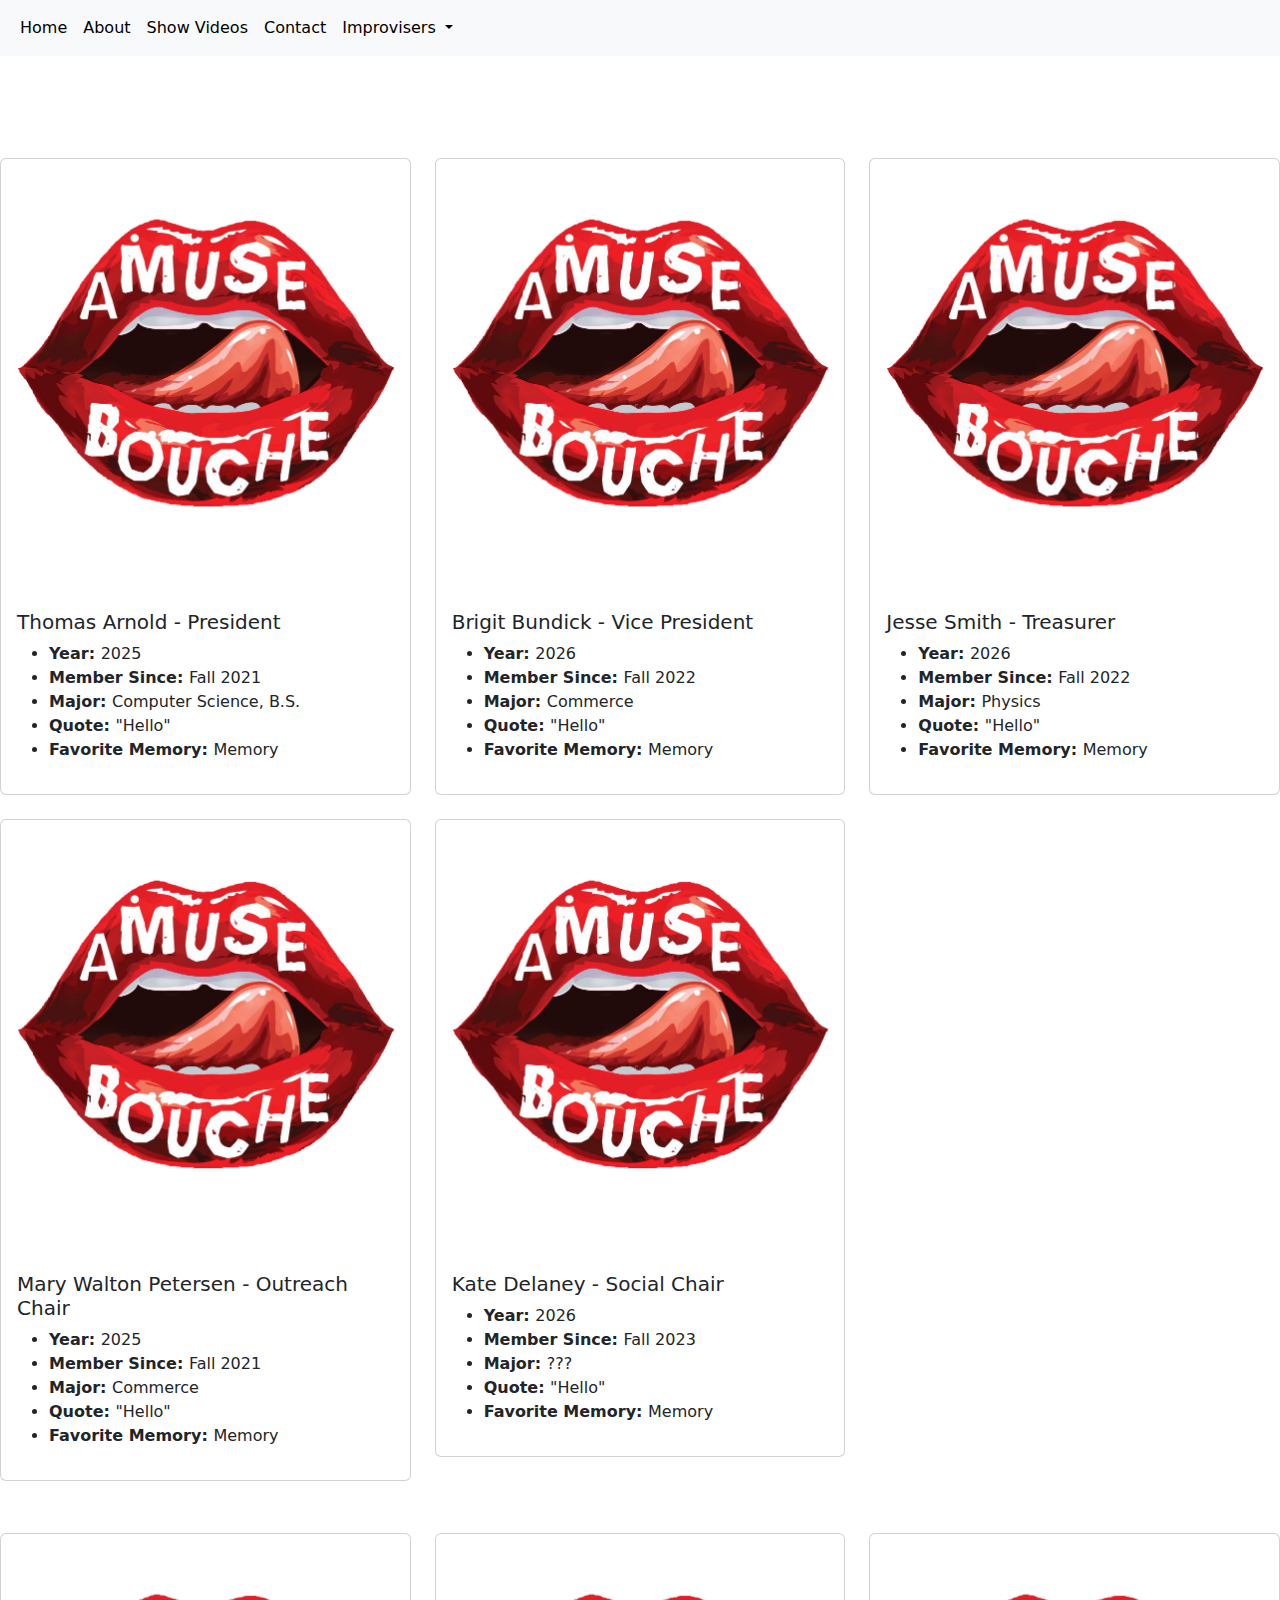
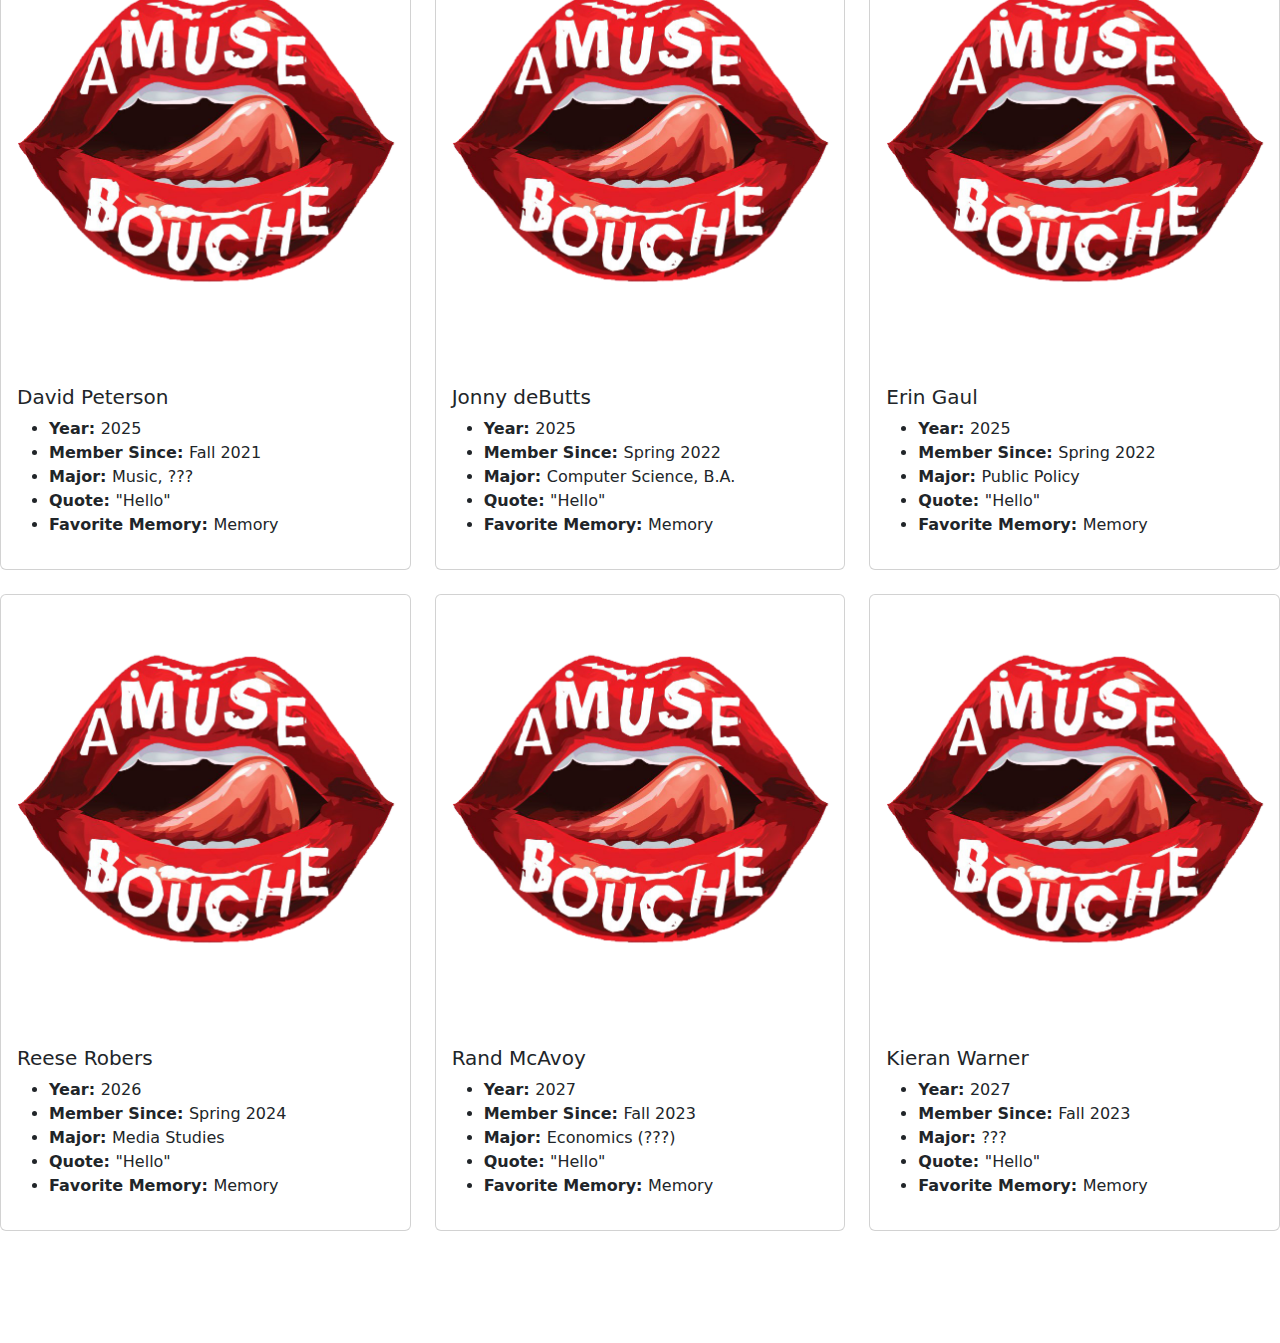
<file: active.html>
<!DOCTYPE html>
<html lang="en">
  <head>
    <meta charset="utf-8" />
    <title>Amuse Bouche</title>
    <meta name="viewport" content="width=device-width, initial-scale=1" />
    <link rel="icon" type="image/x-icon" href="images/ABLogo.png" />
    <link
      href="https://cdn.jsdelivr.net/npm/bootstrap@5.3.3/dist/css/bootstrap.min.css"
      rel="stylesheet"
      integrity="sha384-QWTKZyjpPEjISv5WaRU9OFeRpok6YctnYmDr5pNlyT2bRjXh0JMhjY6hW+ALEwIH"
      crossorigin="anonymous"
    />
    <link rel="stylesheet" href="./css/active.css" />
    <script
      src="https://cdn.jsdelivr.net/npm/bootstrap@5.3.3/dist/js/bootstrap.bundle.min.js"
      integrity="sha384-YvpcrYf0tY3lHB60NNkmXc5s9fDVZLESaAA55NDzOxhy9GkcIdslK1eN7N6jIeHz"
      crossorigin="anonymous"
    ></script>
  </head>
  <body>
    <!--Navbar-->
    <nav class="navbar navbar-expand-lg bg-body-tertiary">
      <div class="container-fluid">
        <div class="collapse navbar-collapse" id="navbarNav">
          <ul class="navbar-nav">
            <li class="nav-item">
              <a class="nav-link active" aria-current="page" href="./index.html"
                >Home</a
              >
            </li>
            <li class="nav-item">
              <a class="nav-link active" aria-current="page" href="./about.html"
                >About</a
              >
            </li>
            <li class="nav-item">
              <a class="nav-link active" href="./videos.html"> Show Videos </a>
            </li>
            <li class="nav-item">
              <a
                class="nav-link active"
                aria-current="page"
                href="./contact.html"
                >Contact</a
              >
            </li>
            <li class="nav-item dropdown">
              <a
                class="nav-link dropdown-toggle active"
                href="#"
                role="button"
                data-bs-toggle="dropdown"
                aria-expanded="false"
              >
                Improvisers
              </a>
              <ul class="dropdown-menu">
                <li>
                  <a class="dropdown-item" href="./active.html">Active</a>
                </li>
                <li>
                  <a class="dropdown-item" href="./alumni.html">Alumni</a>
                </li>
              </ul>
            </li>
          </ul>
        </div>
      </div>
    </nav>
    <h1>Current Members</h1>
    <h2>Exec</h2>
    <div class="row row-cols-1 row-cols-md-3 g-4">
      <div class="col">
        <div class="card">
          <img
            src="./images/ABLogo.png"
            class="card-img-top headshot"
            alt="..."
          />
          <div class="card-body">
            <h5 class="card-title">Thomas Arnold - President</h5>
            <ul>
              <li><strong>Year: </strong>2025</li>
              <li><strong>Member Since: </strong>Fall 2021</li>
              <li><strong>Major: </strong>Computer Science, B.S.</li>
              <li><strong>Quote: </strong>"Hello"</li>
              <li><strong>Favorite Memory: </strong>Memory</li>
            </ul>
          </div>
        </div>
      </div>
      <div class="col">
        <div class="card">
          <img src="./images/ABLogo.png" class="card-img-top" alt="..." />
          <div class="card-body">
            <h5 class="card-title">Brigit Bundick - Vice President</h5>
            <ul>
              <li><strong>Year: </strong>2026</li>
              <li><strong>Member Since: </strong>Fall 2022</li>
              <li><strong>Major: </strong>Commerce</li>
              <li><strong>Quote: </strong>"Hello"</li>
              <li><strong>Favorite Memory: </strong>Memory</li>
            </ul>
          </div>
        </div>
      </div>
      <div class="col">
        <div class="card">
          <img src="./images/ABLogo.png" class="card-img-top" alt="..." />
          <div class="card-body">
            <h5 class="card-title">Jesse Smith - Treasurer</h5>
            <ul>
              <li><strong>Year: </strong>2026</li>
              <li><strong>Member Since: </strong>Fall 2022</li>
              <li><strong>Major: </strong>Physics</li>
              <li><strong>Quote: </strong>"Hello"</li>
              <li><strong>Favorite Memory: </strong>Memory</li>
            </ul>
          </div>
        </div>
      </div>
      <div class="col">
        <div class="card">
          <img src="./images/ABLogo.png" class="card-img-top" alt="..." />
          <div class="card-body">
            <h5 class="card-title">Mary Walton Petersen - Outreach Chair</h5>
            <ul>
              <li><strong>Year: </strong>2025</li>
              <li><strong>Member Since: </strong>Fall 2021</li>
              <li><strong>Major: </strong>Commerce</li>
              <li><strong>Quote: </strong>"Hello"</li>
              <li><strong>Favorite Memory: </strong>Memory</li>
            </ul>
          </div>
        </div>
      </div>
      <div class="col">
        <div class="card">
          <img src="./images/ABLogo.png" class="card-img-top" alt="..." />
          <div class="card-body">
            <h5 class="card-title">Kate Delaney - Social Chair</h5>
            <ul>
              <li><strong>Year: </strong>2026</li>
              <li><strong>Member Since: </strong>Fall 2023</li>
              <li><strong>Major: </strong>???</li>
              <li><strong>Quote: </strong>"Hello"</li>
              <li><strong>Favorite Memory: </strong>Memory</li>
            </ul>
          </div>
        </div>
      </div>
    </div>
    <hr class="rounded" id="exec-seperator" />
    <!--Non-Exec-->
    <div class="row row-cols-1 row-cols-md-3 g-4">
      <div class="col">
        <div class="card">
          <img
            src="./images/ABLogo.png"
            class="card-img-top headshot"
            alt="..."
          />
          <div class="card-body">
            <h5 class="card-title">David Peterson</h5>
            <ul>
              <li><strong>Year: </strong>2025</li>
              <li><strong>Member Since: </strong>Fall 2021</li>
              <li><strong>Major: </strong>Music, ???</li>
              <li><strong>Quote: </strong>"Hello"</li>
              <li><strong>Favorite Memory: </strong>Memory</li>
            </ul>
          </div>
        </div>
      </div>
      <div class="col">
        <div class="card">
          <img src="./images/ABLogo.png" class="card-img-top" alt="..." />
          <div class="card-body">
            <h5 class="card-title">Jonny deButts</h5>
            <ul>
              <li><strong>Year: </strong>2025</li>
              <li><strong>Member Since: </strong>Spring 2022</li>
              <li><strong>Major: </strong>Computer Science, B.A.</li>
              <li><strong>Quote: </strong>"Hello"</li>
              <li><strong>Favorite Memory: </strong>Memory</li>
            </ul>
          </div>
        </div>
      </div>
      <div class="col">
        <div class="card">
          <img
            src="./images/ABLogo.png"
            class="card-img-top headshot"
            alt="..."
          />
          <div class="card-body">
            <h5 class="card-title">Erin Gaul</h5>
            <ul>
              <li><strong>Year: </strong>2025</li>
              <li><strong>Member Since: </strong>Spring 2022</li>
              <li><strong>Major: </strong>Public Policy</li>
              <li><strong>Quote: </strong>"Hello"</li>
              <li><strong>Favorite Memory: </strong>Memory</li>
            </ul>
          </div>
        </div>
      </div>
      <div class="col">
        <div class="card">
          <img src="./images/ABLogo.png" class="card-img-top" alt="..." />
          <div class="card-body">
            <h5 class="card-title">Reese Robers</h5>
            <ul>
              <li><strong>Year: </strong>2026</li>
              <li><strong>Member Since: </strong>Spring 2024</li>
              <li><strong>Major: </strong>Media Studies</li>
              <li><strong>Quote: </strong>"Hello"</li>
              <li><strong>Favorite Memory: </strong>Memory</li>
            </ul>
          </div>
        </div>
      </div>
      <div class="col">
        <div class="card">
          <img src="./images/ABLogo.png" class="card-img-top" alt="..." />
          <div class="card-body">
            <h5 class="card-title">Rand McAvoy</h5>
            <ul>
              <li><strong>Year: </strong>2027</li>
              <li><strong>Member Since: </strong>Fall 2023</li>
              <li><strong>Major: </strong>Economics (???)</li>
              <li><strong>Quote: </strong>"Hello"</li>
              <li><strong>Favorite Memory: </strong>Memory</li>
            </ul>
          </div>
        </div>
      </div>
      <div class="col">
        <div class="card">
          <img src="./images/ABLogo.png" class="card-img-top" alt="..." />
          <div class="card-body">
            <h5 class="card-title">Kieran Warner</h5>
            <ul>
              <li><strong>Year: </strong>2027</li>
              <li><strong>Member Since: </strong>Fall 2023</li>
              <li><strong>Major: </strong>???</li>
              <li><strong>Quote: </strong>"Hello"</li>
              <li><strong>Favorite Memory: </strong>Memory</li>
            </ul>
          </div>
        </div>
      </div>
    </div>
    <div class="footer">
      <p>
        Amuse Bouche is a Contracted Independent Organization (CIO) at the
        University of Virginia. Although this organization has members who are
        University of Virginia students and may have University employees
        associated or engaged in its activities and affairs, the organization is
        not a part of or an agency of the University. It is a separate and
        independent organization, which is responsible for and manages its own
        activities and affairs. The University does not direct, supervise or
        control the organization and is not responsible for the organization’s
        contracts, acts or omissions.
      </p>
    </div>
  </body>
</html>
</file>
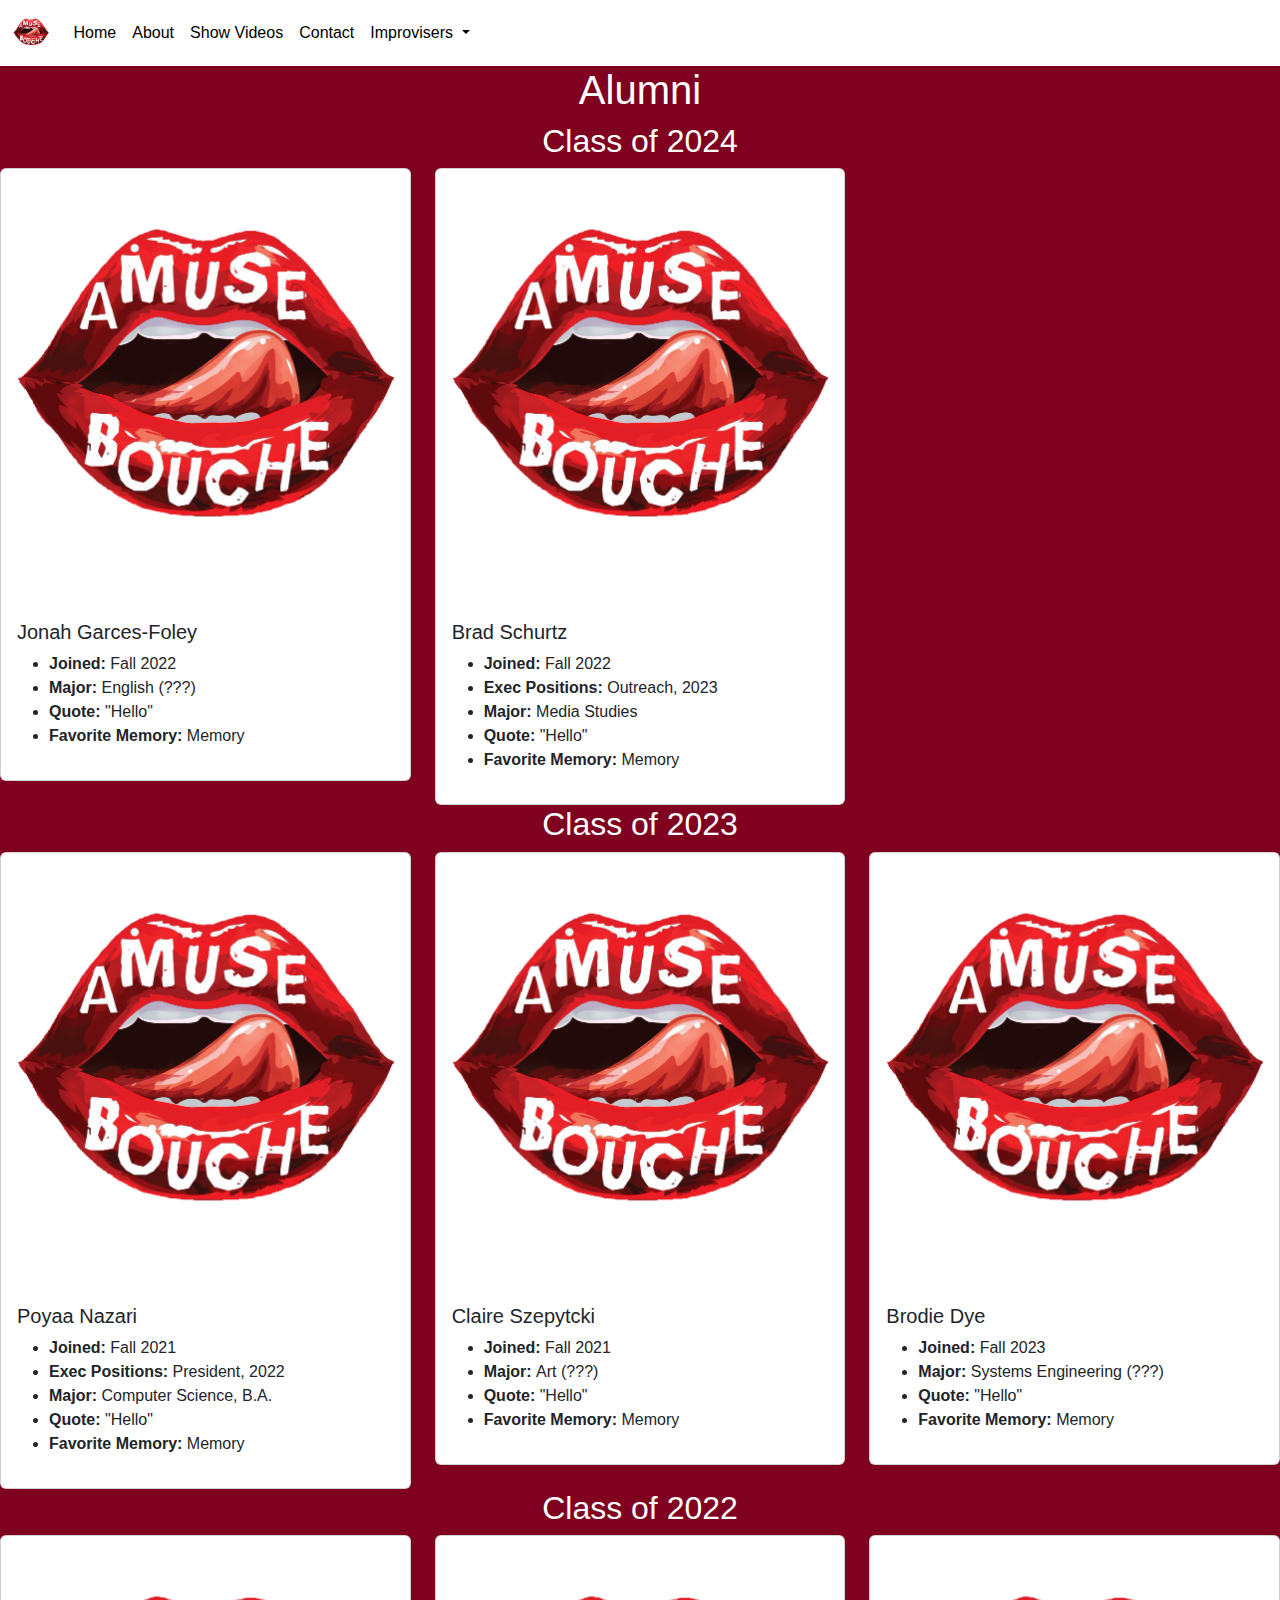
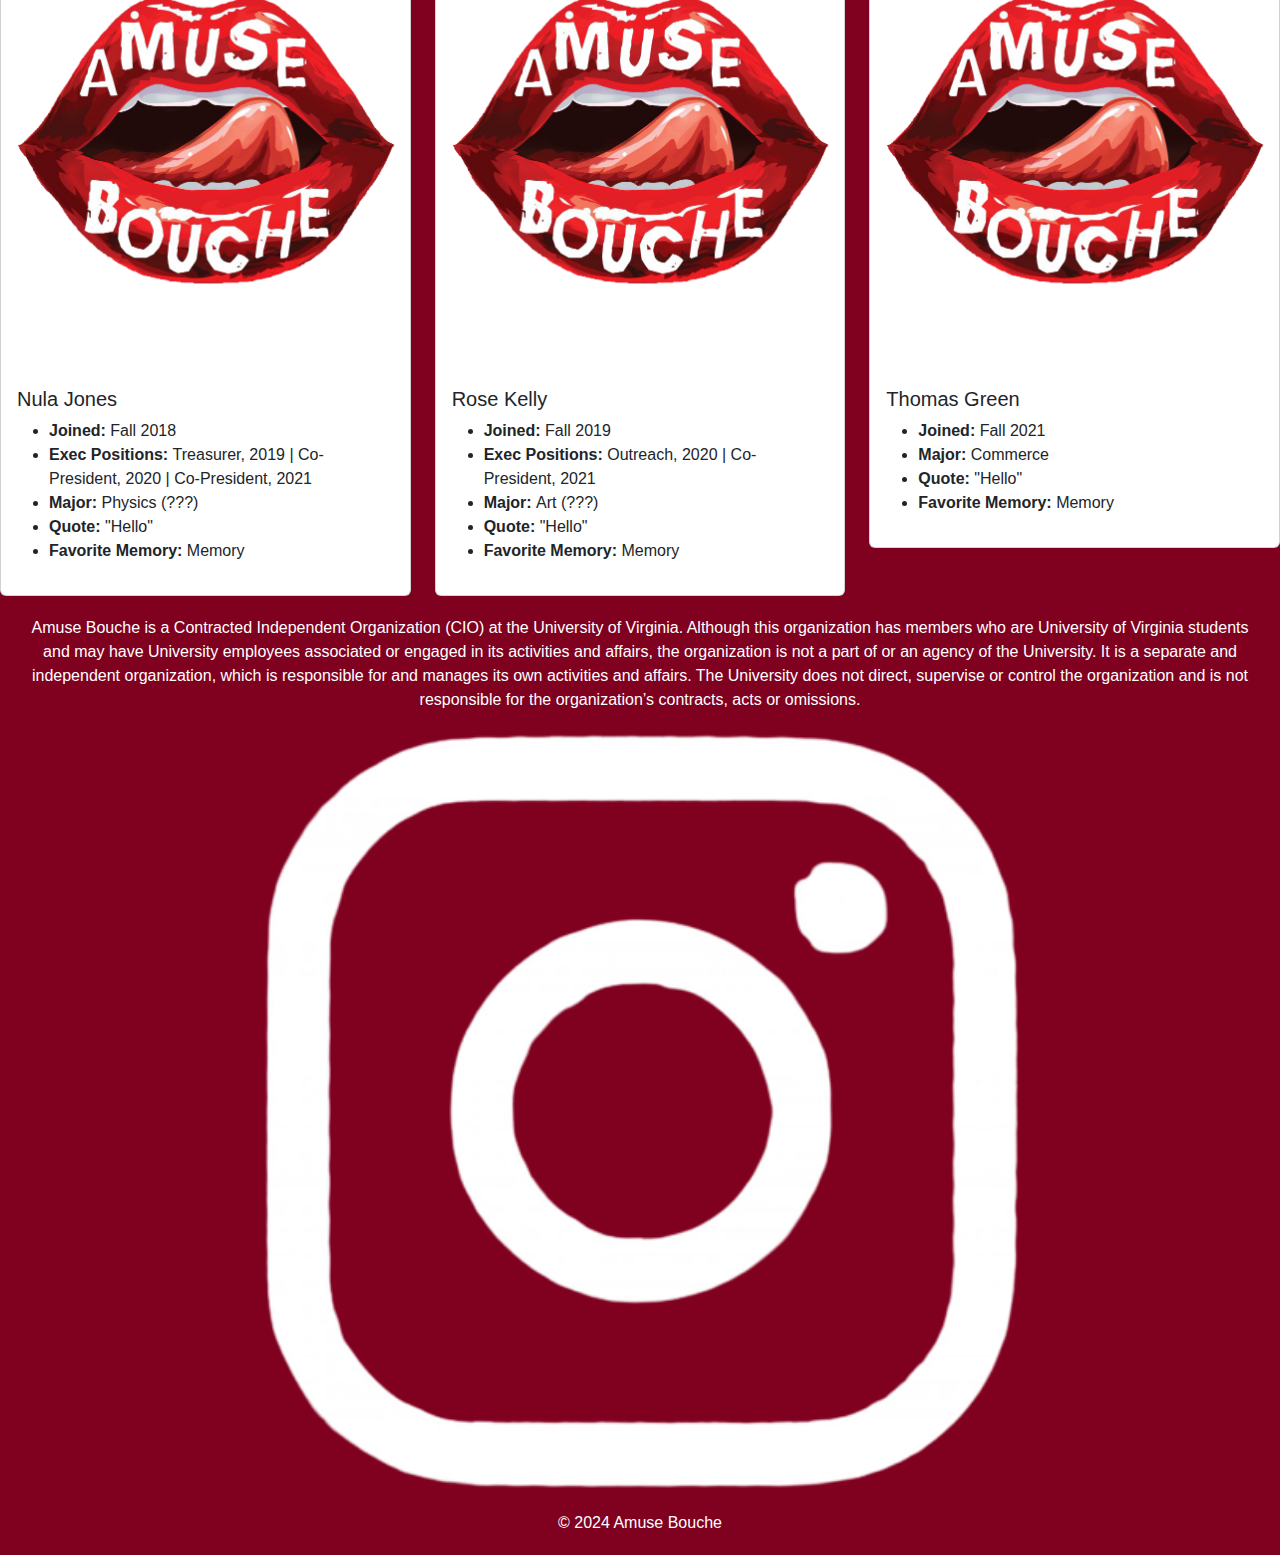
<file: alumni.html>
<!DOCTYPE html>
<html lang="en">
  <head>
    <meta charset="utf-8" />
    <title>Amuse Bouche</title>
    <meta name="viewport" content="width=device-width, initial-scale=1" />
    <link rel="icon" type="image/x-icon" href="images/ABLogo.png" />
    <link
      href="https://cdn.jsdelivr.net/npm/bootstrap@5.3.3/dist/css/bootstrap.min.css"
      rel="stylesheet"
      integrity="sha384-QWTKZyjpPEjISv5WaRU9OFeRpok6YctnYmDr5pNlyT2bRjXh0JMhjY6hW+ALEwIH"
      crossorigin="anonymous"
    />
    <link rel="stylesheet" href="./css/active.css" />
    <link rel="stylesheet" href="./css/universal.css" />
    <link rel="stylesheet" href="./css/navbar.css" />
    <link rel="stylesheet" href="./css/footer.css" />
    <script
      src="https://cdn.jsdelivr.net/npm/bootstrap@5.3.3/dist/js/bootstrap.bundle.min.js"
      integrity="sha384-YvpcrYf0tY3lHB60NNkmXc5s9fDVZLESaAA55NDzOxhy9GkcIdslK1eN7N6jIeHz"
      crossorigin="anonymous"
    ></script>
  </head>
  <body>
    <!--Navbar-->
    <nav
      class="navbar navbar-expand-lg bg-body-tertiary"
      style="background-color: white !important"
    >
      <div class="container-fluid">
        <a class="navbar-brand" href="#">
          <img
            src="images/ABLogo.png"
            alt="Amuse Bouche Logo"
            style="height: 40px"
          />
        </a>
        <button
          class="navbar-toggler"
          type="button"
          data-bs-toggle="collapse"
          data-bs-target="#navbarNav"
          aria-controls="navbarNav"
          aria-expanded="false"
          aria-label="Toggle navigation"
        >
          <span class="navbar-toggler-icon"></span>
        </button>
        <div class="collapse navbar-collapse" id="navbarNav">
          <ul class="navbar-nav">
            <li class="nav-item">
              <a class="nav-link active" aria-current="page" href="./index.html"
                >Home</a
              >
            </li>
            <li class="nav-item">
              <a class="nav-link" aria-current="page" href="./about.html"
                >About</a
              >
            </li>
            <li class="nav-item">
              <a class="nav-link" href="./videos.html">Show Videos</a>
            </li>
            <li class="nav-item">
              <a class="nav-link" aria-current="page" href="./contact.html"
                >Contact</a
              >
            </li>
            <li class="nav-item dropdown">
              <a
                class="nav-link dropdown-toggle"
                href="#"
                role="button"
                data-bs-toggle="dropdown"
                aria-expanded="false"
              >
                Improvisers
              </a>
              <ul class="dropdown-menu">
                <li>
                  <a class="dropdown-item" href="./active.html">Active</a>
                </li>
                <li>
                  <a class="dropdown-item" href="./alumni.html">Alumni</a>
                </li>
              </ul>
            </li>
          </ul>
        </div>
      </div>
    </nav>
    <h1>Alumni</h1>
    <h2>Class of 2024</h2>
    <div class="row row-cols-1 row-cols-md-3 g-4">
      <div class="col">
        <div class="card">
          <img
            src="./images/ABLogo.png"
            class="card-img-top headshot"
            alt="..."
          />
          <div class="card-body">
            <h5 class="card-title">Jonah Garces-Foley</h5>
            <ul>
              <li><strong>Joined: </strong>Fall 2022</li>
              <li><strong>Major: </strong>English (???)</li>
              <li><strong>Quote: </strong>"Hello"</li>
              <li><strong>Favorite Memory: </strong>Memory</li>
            </ul>
          </div>
        </div>
      </div>
      <div class="col">
        <div class="card">
          <img src="./images/ABLogo.png" class="card-img-top" alt="..." />
          <div class="card-body">
            <h5 class="card-title">Brad Schurtz</h5>
            <ul>
              <li><strong>Joined: </strong>Fall 2022</li>
              <li><strong>Exec Positions: </strong>Outreach, 2023</li>
              <li><strong>Major: </strong>Media Studies</li>
              <li><strong>Quote: </strong>"Hello"</li>
              <li><strong>Favorite Memory: </strong>Memory</li>
            </ul>
          </div>
        </div>
      </div>
    </div>
    <h2>Class of 2023</h2>
    <div class="row row-cols-1 row-cols-md-3 g-4">
      <div class="col">
        <div class="card">
          <img
            src="./images/ABLogo.png"
            class="card-img-top headshot"
            alt="..."
          />
          <div class="card-body">
            <h5 class="card-title">Poyaa Nazari</h5>
            <ul>
              <li><strong>Joined: </strong>Fall 2021</li>
              <li><strong>Exec Positions: </strong> President, 2022</li>
              <li><strong>Major: </strong>Computer Science, B.A.</li>
              <li><strong>Quote: </strong>"Hello"</li>
              <li><strong>Favorite Memory: </strong>Memory</li>
            </ul>
          </div>
        </div>
      </div>
      <div class="col">
        <div class="card">
          <img src="./images/ABLogo.png" class="card-img-top" alt="..." />
          <div class="card-body">
            <h5 class="card-title">Claire Szepytcki</h5>
            <ul>
              <li><strong>Joined: </strong>Fall 2021</li>
              <li><strong>Major: </strong>Art (???)</li>
              <li><strong>Quote: </strong>"Hello"</li>
              <li><strong>Favorite Memory: </strong>Memory</li>
            </ul>
          </div>
        </div>
      </div>
      <div class="col">
        <div class="card">
          <img src="./images/ABLogo.png" class="card-img-top" alt="..." />
          <div class="card-body">
            <h5 class="card-title">Brodie Dye</h5>
            <ul>
              <li><strong>Joined: </strong>Fall 2023</li>
              <li><strong>Major: </strong>Systems Engineering (???)</li>
              <li><strong>Quote: </strong>"Hello"</li>
              <li><strong>Favorite Memory: </strong>Memory</li>
            </ul>
          </div>
        </div>
      </div>
    </div>
    <h2>Class of 2022</h2>
    <div class="row row-cols-1 row-cols-md-3 g-4">
      <div class="col">
        <div class="card">
          <img
            src="./images/ABLogo.png"
            class="card-img-top headshot"
            alt="..."
          />
          <div class="card-body">
            <h5 class="card-title">Nula Jones</h5>
            <ul>
              <li><strong>Joined: </strong>Fall 2018</li>
              <li>
                <strong>Exec Positions: </strong> Treasurer, 2019 |
                Co-President, 2020 | Co-President, 2021
              </li>
              <li><strong>Major: </strong>Physics (???)</li>
              <li><strong>Quote: </strong>"Hello"</li>
              <li><strong>Favorite Memory: </strong>Memory</li>
            </ul>
          </div>
        </div>
      </div>
      <div class="col">
        <div class="card">
          <img src="./images/ABLogo.png" class="card-img-top" alt="..." />
          <div class="card-body">
            <h5 class="card-title">Rose Kelly</h5>
            <ul>
              <li><strong>Joined: </strong>Fall 2019</li>
              <li>
                <strong>Exec Positions: </strong>Outreach, 2020 | Co-President,
                2021
              </li>
              <li><strong>Major: </strong>Art (???)</li>
              <li><strong>Quote: </strong>"Hello"</li>
              <li><strong>Favorite Memory: </strong>Memory</li>
            </ul>
          </div>
        </div>
      </div>
      <div class="col">
        <div class="card">
          <img src="./images/ABLogo.png" class="card-img-top" alt="..." />
          <div class="card-body">
            <h5 class="card-title">Thomas Green</h5>
            <ul>
              <li><strong>Joined: </strong>Fall 2021</li>
              <li><strong>Major: </strong>Commerce</li>
              <li><strong>Quote: </strong>"Hello"</li>
              <li><strong>Favorite Memory: </strong>Memory</li>
            </ul>
          </div>
        </div>
      </div>
    </div>
    <!--Footer-->
    <div class="footer">
      <p>
        Amuse Bouche is a Contracted Independent Organization (CIO) at the
        University of Virginia. Although this organization has members who are
        University of Virginia students and may have University employees
        associated or engaged in its activities and affairs, the organization is
        not a part of or an agency of the University. It is a separate and
        independent organization, which is responsible for and manages its own
        activities and affairs. The University does not direct, supervise or
        control the organization and is not responsible for the organization’s
        contracts, acts or omissions.
      </p>
      <span>
        <a href="https://www.instagram.com/amusebouchecomedy/" target="_blank">
          <img id="instagram" src="images/instagram.png" alt="Instagram Logo" />
        </a>
      </span>
      <p>© 2024 Amuse Bouche</p>
    </div>
  </body>
</html>
</file>
<file: css/active.css>
.bullet {
  font-weight: bold;
}

h1,
h2,
p {
  color: white;
  text-align: center;
}

hr {
    color: white;
    border: none;
    height: 20px;
}
</file>
<file: css/universal.css>
body {
  background-color: #800020;
  color: #000000;
  font-family: Arial, sans-serif;
  margin: 0;
  padding: 0;
}

body > nav {
  background-color: white;
}
</file>
<file: css/navbar.css>
#navbarNav {
  background-color: white;
}

.nav-link {
  color: black !important;
}

.navbar-nav .dropdown-menu {
  background-color: black;
}

.dropdown-item {
  color: white;
}

.dropdown-item:hover,
.dropdown-item:focus {
  color: #800020;
  background-color: white;
}

@media (max-width: 768px) {
  .navbar {
    display: flex !important;
  }

  .navbar-collapse {
    justify-content: flex-end;
  }

  .navbar-toggler {
    margin-left: auto;
  }

  .navbar-collapse {
    display: none;
  }

  .navbar-toggler.collapsed ~ .navbar-collapse {
    display: block;
  }
}
</file>
<file: css/footer.css>
.footer {
  background-color: #800020;
  color: #ffffff;
  padding: 20px;
  text-align: center;
}

.footer p {
  margin: 0;
}
</file>
